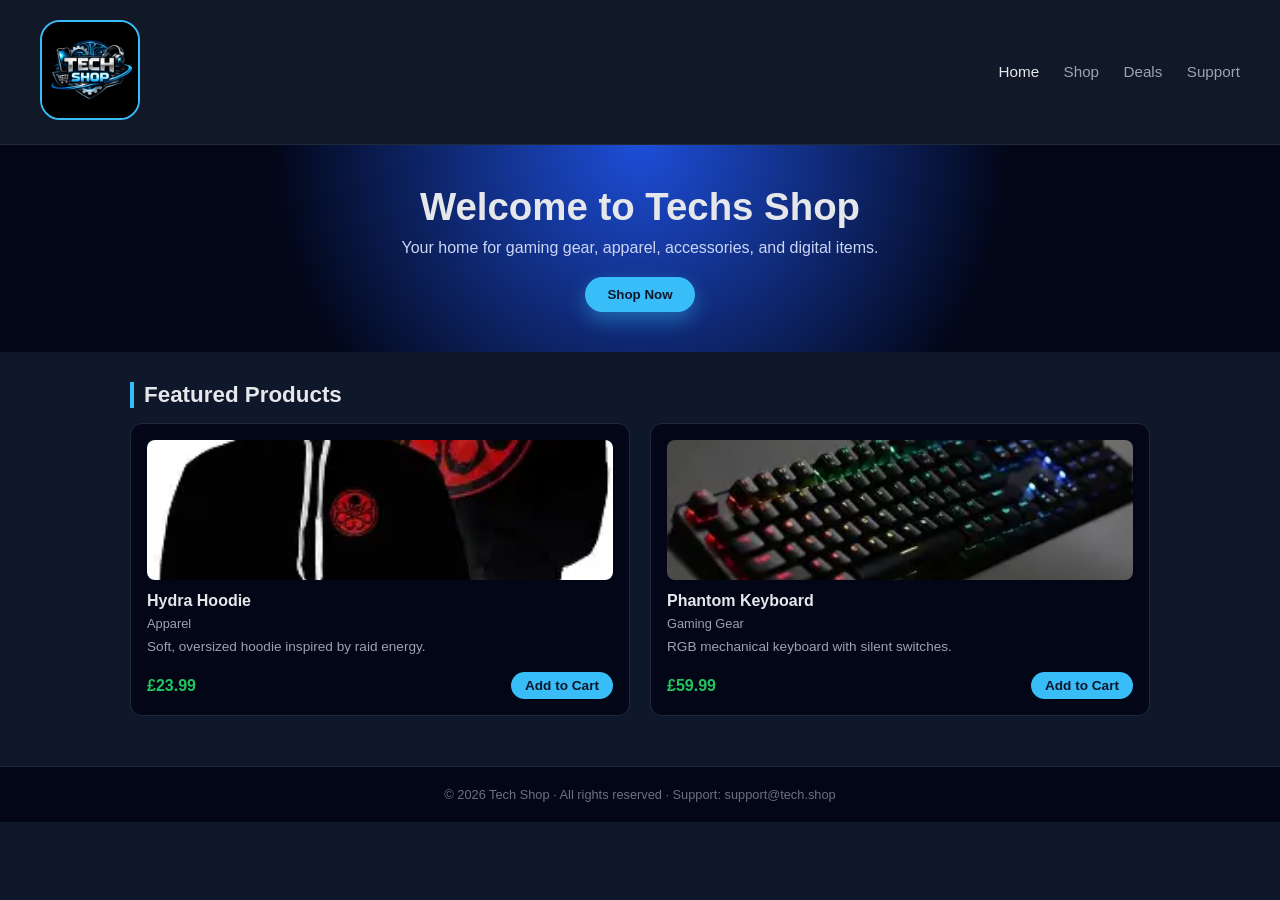
<file: index.html>
<!DOCTYPE html>
<html lang="en">

<head>
  <meta charset="UTF-8" />
  <title>Techs Shop – Home</title>
  <link rel="stylesheet" href="shop.css" />
</head>

<body>

  <header>
    <div class="logo">
      <img src="BCO.171f3651-c10f-427b-9d9a-582f33c0a661.png">
    </div>
    <nav>
      <a href="index.html" class="active">Home</a>
      <a href="shop.html">Shop</a>
      <a href="deal.html">Deals</a>
      <a href="support.html">Support</a>
    </nav>
  </header>

  <section class="hero">
    <h1>Welcome to Techs Shop</h1>
    <p>Your home for gaming gear, apparel, accessories, and digital items.</p>
    <button onclick="location.href='shop.html'">Shop Now</button>
  </section>

  <main class="container">
    <h2 class="section-title">Featured Products</h2>

    <div class="products-grid">
      <div class="product-card">
        <img src="OIP (6).webp" alt="Hydra Hoodie">
        <div class="product-title">Hydra Hoodie</div>
        <div class="product-tag">Apparel</div>
        <div class="product-desc">Soft, oversized hoodie inspired by raid energy.</div>
        <div class="product-footer">
          <span class="price">£23.99</span>
          <button class="buy-btn">Add to Cart</button>
        </div>
      </div>

      <div class="product-card">
        <img src="OIP.webp" alt="Phantom Keyboard">
        <div class="product-title">Phantom Keyboard</div>
        <div class="product-tag">Gaming Gear</div>
        <div class="product-desc">RGB mechanical keyboard with silent switches.</div>
        <div class="product-footer">
          <span class="price">£59.99</span>
          <button class="buy-btn">Add to Cart</button>
        </div>
      </div>
    </div>
  </main>

  <footer class="footer">
    © 2026 Tech Shop · All rights reserved · Support: support@tech.shop
  </footer>

</body>

</html>
</file>
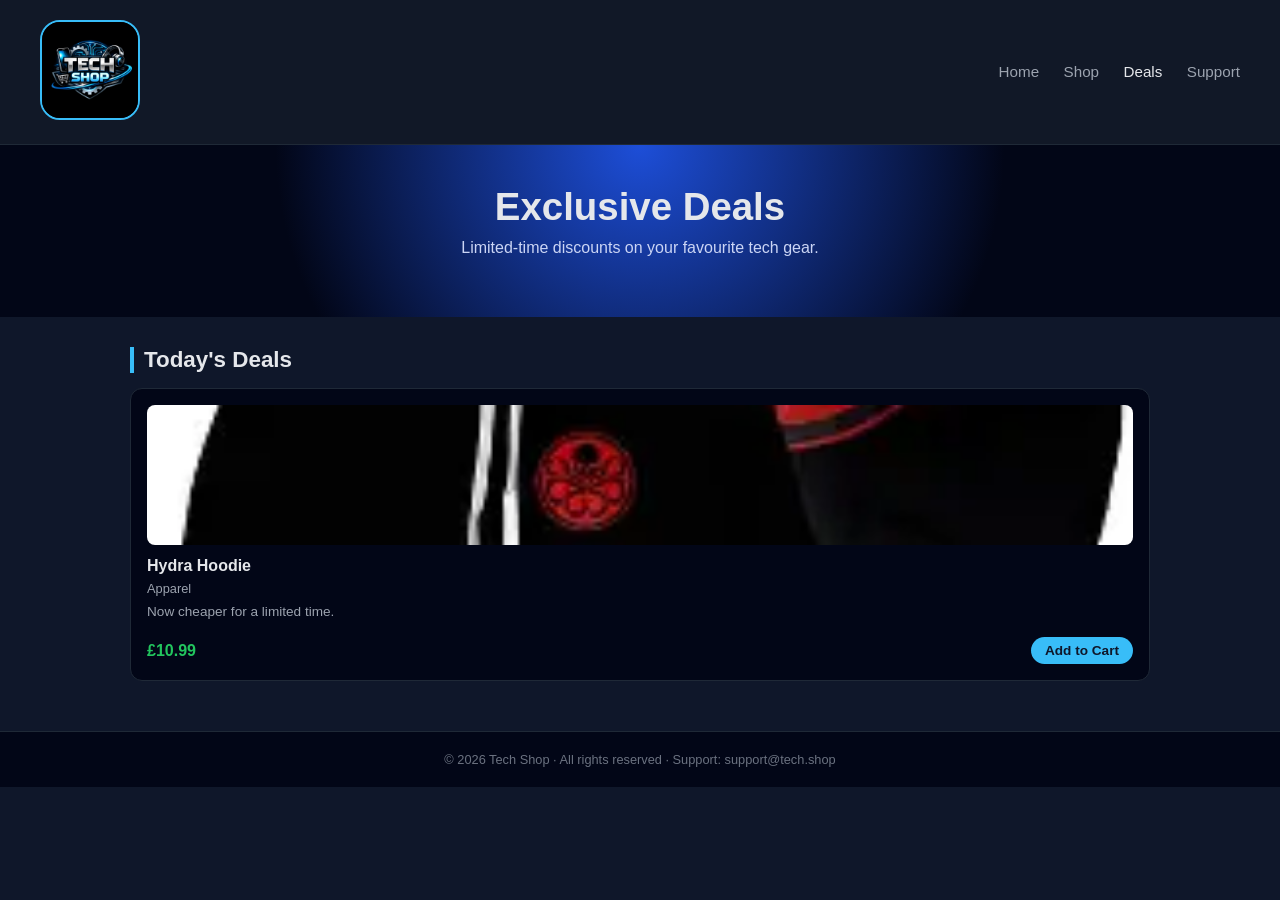
<file: deal.html>
<!DOCTYPE html>
<html lang="en">
<head>
  <meta charset="UTF-8" />
  <title>Deals – Techs Shop</title>
  <link rel="stylesheet" href="shop.css" />
</head>

<body>

<header>
  <div class="logo"><img src="BCO.171f3651-c10f-427b-9d9a-582f33c0a661.png"></div>
  <nav>
    <a href="index.html">Home</a>
    <a href="shop.html">Shop</a>
    <a href="deal.html" class="active">Deals</a>
    <a href="support.html">Support</a>
  </nav>
</header>

<section class="hero">
  <h1>Exclusive Deals</h1>
  <p>Limited‑time discounts on your favourite tech gear.</p>
</section>

<main class="container">
  <h2 class="section-title">Today's Deals</h2>

  <div class="products-grid">

    <div class="product-card">
      <img src="OIP (6).webp" alt="Hydra Hoodie">
      <div class="product-title">Hydra Hoodie</div>
      <div class="product-tag">Apparel</div>
      <div class="product-desc">Now cheaper for a limited time.</div>
      <div class="product-footer">
        <span class="price">£10.99</span>
        <button class="buy-btn">Add to Cart</button>
      </div>
    </div>

  </div>
</main>

<footer class="footer">
  © 2026 Tech Shop · All rights reserved · Support: support@tech.shop
</footer>

</body>
</html>
</file>
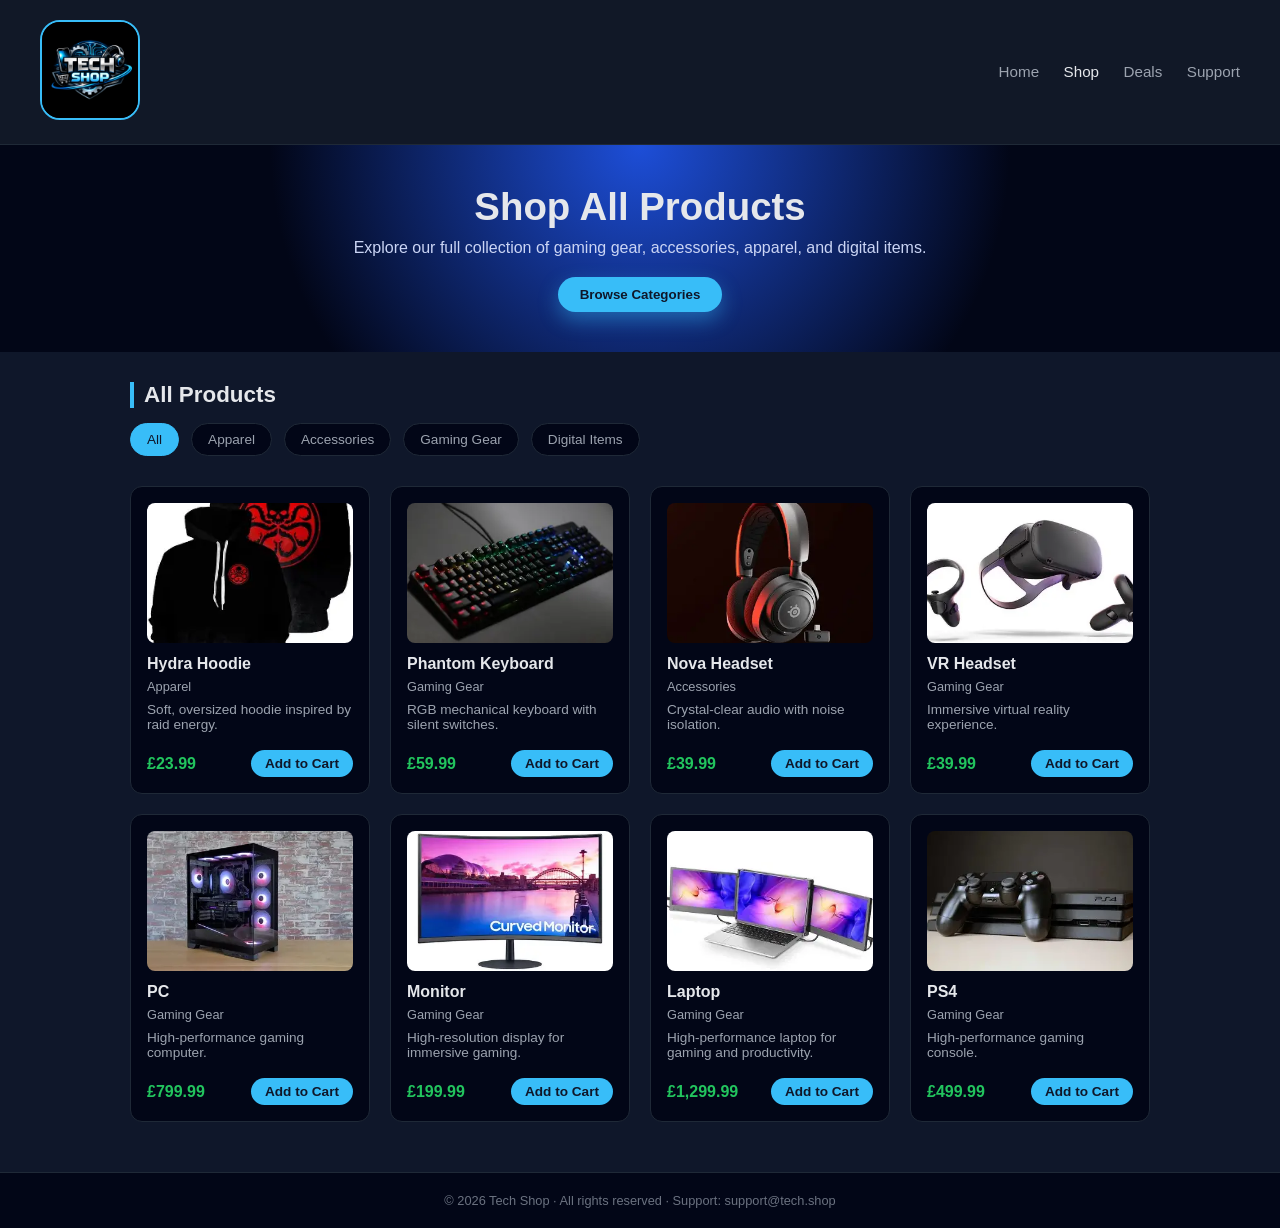
<file: shop.html>
<!DOCTYPE html>
<html lang="en">

<head>
  <meta charset="UTF-8" />
  <title>Shop – Techs Shop</title>
  <link rel="stylesheet" href="shop.css" />
</head>

<body>

  <header>
    <div class="logo">
      <img src="BCO.171f3651-c10f-427b-9d9a-582f33c0a661.png" alt="Tech Shop Logo">
    </div>
    <nav>
      <a href="index.html">Home</a>
      <a href="shop.html" class="active">Shop</a>
      <a href="deal.html">Deals</a>
      <a href="support.html">Support</a>
    </nav>
  </header>

  <section class="hero">
    <h1>Shop All Products</h1>
    <p>Explore our full collection of gaming gear, accessories, apparel, and digital items.</p>
    <button>Browse Categories</button>
  </section>

  <main class="container">
    <h2 class="section-title">All Products</h2>

    <div class="categories">
      <div class="category-pill active">All</div>
      <div class="category-pill">Apparel</div>
      <div class="category-pill">Accessories</div>
      <div class="category-pill">Gaming Gear</div>
      <div class="category-pill">Digital Items</div>
    </div>

    <div class="products-grid">

      <div class="product-card">
        <img src="OIP (6).webp" alt="Hydra Hoodie">
        <div class="product-title">Hydra Hoodie</div>
        <div class="product-tag">Apparel</div>
        <div class="product-desc">Soft, oversized hoodie inspired by raid energy.</div>
        <div class="product-footer">
          <span class="price">£23.99</span>
          <button class="buy-btn">Add to Cart</button>
        </div>
      </div>

      <div class="product-card">
        <img src="OIP.webp" alt="Phantom Keyboard">
        <div class="product-title">Phantom Keyboard</div>
        <div class="product-tag">Gaming Gear</div>
        <div class="product-desc">RGB mechanical keyboard with silent switches.</div>
        <div class="product-footer">
          <span class="price">£59.99</span>
          <button class="buy-btn">Add to Cart</button>
        </div>
      </div>

      <div class="product-card">
        <img src="OIP (1).webp" alt="Nova Headset">
        <div class="product-title">Nova Headset</div>
        <div class="product-tag">Accessories</div>
        <div class="product-desc">Crystal‑clear audio with noise isolation.</div>
        <div class="product-footer">
          <span class="price">£39.99</span>
          <button class="buy-btn">Add to Cart</button>
        </div>
      </div>


      <div class="product-card">
        <img src="download.webp" alt="VR Headset">
        <div class="product-title">VR Headset</div>
        <div class="product-tag">Gaming Gear</div>
        <div class="product-desc">Immersive virtual reality experience.</div>
        <div class="product-footer">
          <span class="price">£39.99</span>
          <button class="buy-btn">Add to Cart</button>
        </div>
      </div>

      <div class="product-card">
        <img src="OIP (2).webp" alt="PC">
        <div class="product-title">PC</div>
        <div class="product-tag">Gaming Gear</div>
        <div class="product-desc">High-performance gaming computer.</div>
        <div class="product-footer">
          <span class="price">£799.99</span>
          <button class="buy-btn">Add to Cart</button>
        </div>
      </div>


      <div class="product-card">
        <img src="OIP (3).webp" alt="Monitor">
        <div class="product-title">Monitor</div>
        <div class="product-tag">Gaming Gear</div>
        <div class="product-desc">High-resolution display for immersive gaming.</div>
        <div class="product-footer">
          <span class="price">£199.99</span>
          <button class="buy-btn">Add to Cart</button>
        </div>

      </div>
      <div class="product-card">
        <img src="download (1).webp" alt="Laptop">
        <div class="product-title">Laptop</div>
        <div class="product-tag">Gaming Gear</div>
        <div class="product-desc">High-performance laptop for gaming and productivity.</div>
        <div class="product-footer">
          <span class="price">£1,299.99</span>
          <button class="buy-btn">Add to Cart</button>
        </div>
      </div>


      <div class="product-card">
        <img src="OIP (4).webp" alt="PS4">
        <div class="product-title">PS4</div>
        <div class="product-tag">Gaming Gear</div>
        <div class="product-desc">High-performance gaming console.</div>
        <div class="product-footer">
          <span class="price">£499.99</span>
          <button class="buy-btn">Add to Cart</button>
        </div>
      </div>


    </div>
  </main>

  <footer class="footer">
    © 2026 Tech Shop · All rights reserved · Support: support@tech.shop
  </footer>

</body>

</html>
</file>
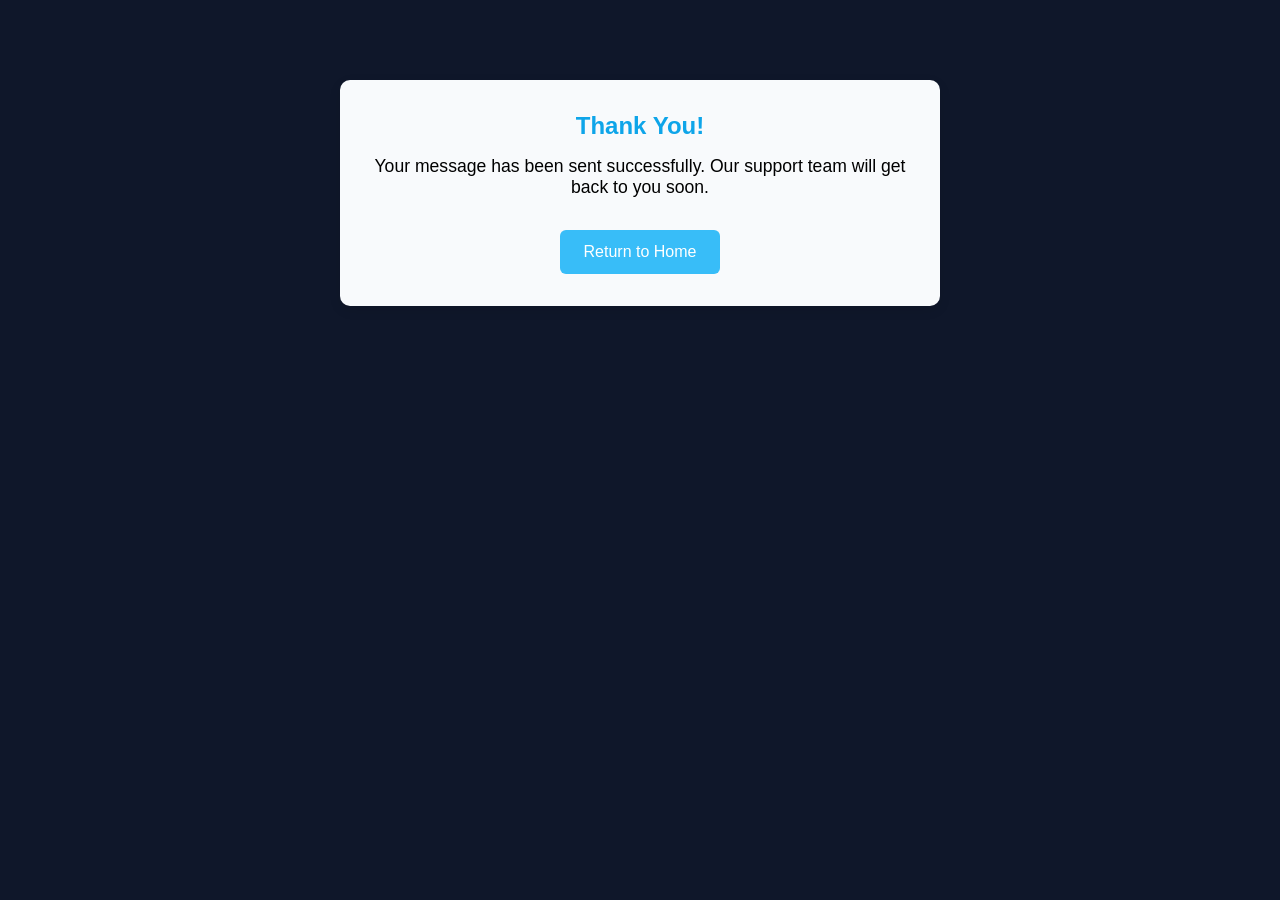
<file: submit.html>
<!DOCTYPE html>
<html lang="en">
<head>
  <meta charset="UTF-8">
  <title>Message Sent – Techs Shop</title>
  <link rel="stylesheet" href="shop.css">
</head>

<body>

  <section class="submit-message">
    <h1>Thank You!</h1>
    <p>Your message has been sent successfully. Our support team will get back to you soon.</p>

    <a href="index.html" class="back-btn">Return to Home</a>
  </section>

</body>
</html>
</file>
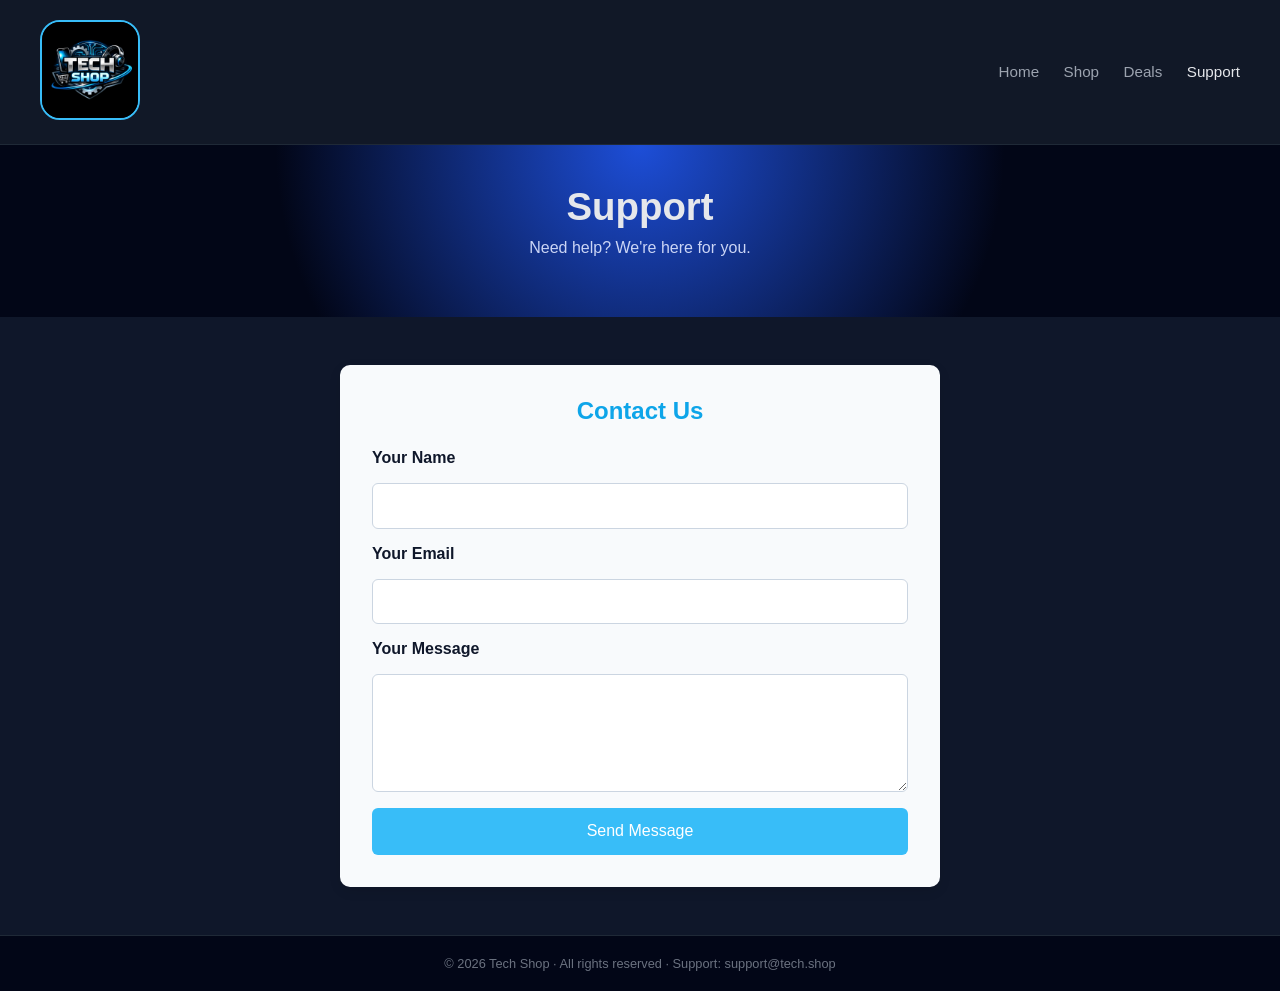
<file: support.html>
<!DOCTYPE html>
<html lang="en">

<head>
  <meta charset="UTF-8" />
  <title>Support – Techs Shop</title>
  <link rel="stylesheet" href="shop.css" />
</head>

<body>

  <header>
    <div class="logo">
      <img src="BCO.171f3651-c10f-427b-9d9a-582f33c0a661.png" alt="Techs Shop Logo">
    </div>
    <nav>
      <a href=" index.html">Home</a>
      <a href="shop.html">Shop</a>
      <a href="deal.html">Deals</a>
      <a href="support.html" class="active">Support</a>
      </nav>
  </header>

  <section class="hero">
    <h1>Support</h1>
    <p>Need help? We're here for you.</p>
  </section>
<section class="contact">
  <h2>Contact Us</h2>
  <form action="submit.html" method="get" class="contact-form">

    <label for="name" class="form-label">Your Name</label>
    <input type="text" id="name" name="name" required>

    <label for="email" class="form-label">Your Email</label>
    <input type="email" id="email" name="email" required>

    <label for="message" class="form-label">Your Message</label>
    <textarea id="message" name="message" rows="5" required></textarea>

    <button type="submit">Send Message</button>
  </form>
</section>




  <footer class="footer">
    © 2026 Tech Shop · All rights reserved · Support: support@tech.shop
  </footer>

</body>

</html>
</file>
<file: shop.css>
* {
  box-sizing: border-box;
  margin: 0;
  padding: 0;
  font-family: Arial, sans-serif;
}

body {
  background: #0f172a;
  color: #e5e7eb;
}

/* HEADER */
header {
  background: #111827;
  padding: 20px 40px;
  display: flex;
  justify-content: space-between;
  align-items: center;
  border-bottom: 1px solid #1f2937;
}

.logo img {
  width: 100px;   
  height: 100px ;   
  border-radius: 20px;
  border: 2px solid #38bdf8;
}




nav a {
  color: #9ca3af;
  text-decoration: none;
  margin-left: 20px;
  font-size: 0.95rem;
}

nav a:hover,
nav a.active {
  color: #e5e7eb;
}

/* HERO */
.hero {
  padding: 40px;
  text-align: center;
  background: radial-gradient(circle at top, #1d4ed8 0, #020617 55%);
}

.hero h1 {
  font-size: 2.4rem;
  margin-bottom: 10px;
}

.hero p {
  font-size: 1rem;
  color: #cbd5f5;
  max-width: 600px;
  margin: 0 auto 20px;
}

.hero button {
  padding: 10px 22px;
  border: none;
  border-radius: 999px;
  background: #38bdf8;
  color: #0f172a;
  font-weight: 600;
  cursor: pointer;
  box-shadow: 0 8px 20px rgba(56, 189, 248, 0.4);
}

.hero button:hover {
  background: #0ea5e9;
}

/* MAIN */
.container {
  padding: 30px 40px 50px;
  max-width: 1100px;
  margin: 0 auto;
}

.section-title {
  font-size: 1.4rem;
  margin-bottom: 15px;
  border-left: 4px solid #38bdf8;
  padding-left: 10px;
}

/* CATEGORY PILLS */
.categories {
  display: flex;
  flex-wrap: wrap;
  gap: 12px;
  margin-bottom: 30px;
}

.category-pill {
  padding: 8px 16px;
  border-radius: 999px;
  border: 1px solid #1f2937;
  background: #020617;
  color: #9ca3af;
  font-size: 0.85rem;
  cursor: pointer;
}

.category-pill.active {
  background: #38bdf8;
  color: #0f172a;
  border-color: #38bdf8;
}

/* PRODUCT GRID */
.products-grid {
  display: grid;
  grid-template-columns: repeat(auto-fit, minmax(220px, 1fr));
  gap: 20px;
}

.product-card {
  background: #020617;
  border-radius: 12px;
  border: 1px solid #1f2937;
  padding: 16px;
  display: flex;
  flex-direction: column;
  justify-content: space-between;
  transition: transform 0.15s ease, box-shadow 0.15s ease, border-color 0.15s ease;
}

.product-card:hover {
  transform: translateY(-4px);
  box-shadow: 0 10px 25px rgba(15, 23, 42, 0.8);
  border-color: #38bdf8;
}

.product-card img {
  width: 100%;
  height: 140px;
  border-radius: 8px;
  object-fit: cover;
  margin-bottom: 12px;
}

.product-title {
  font-size: 1rem;
  font-weight: 600;
  margin-bottom: 6px;
}

.product-tag {
  font-size: 0.8rem;
  color: #9ca3af;
  margin-bottom: 8px;
}

.product-desc {
  font-size: 0.85rem;
  color: #9ca3af;
  margin-bottom: 10px;
}

.product-footer {
  display: flex;
  justify-content: space-between;
  align-items: center;
  margin-top: 8px;
}

.price {
  font-weight: 700;
  color: #22c55e;
}

.buy-btn {
  padding: 6px 14px;
  border-radius: 999px;
  border: none;
  background: #38bdf8;
  color: #0f172a;
  font-size: 0.85rem;
  font-weight: 600;
  cursor: pointer;
}

.buy-btn:hover {
  background: #0ea5e9;
}

/* FOOTER */
.footer {
  padding: 20px 40px;
  border-top: 1px solid #1f2937;
  text-align: center;
  font-size: 0.8rem;
  color: #6b7280;
  background: #020617;
}

.contact {
  max-width: 600px;
  margin: 3rem auto;
  padding: 2rem;
  background: #f8fafc;
  border-radius: 10px;
  box-shadow: 0 4px 12px rgba(0,0,0,0.1);
}

.contact h2 {
  text-align: center;
  margin-bottom: 1.5rem;
  color: #0ea5e9;
}

.contact-form {
  display: flex;
  flex-direction: column;
  gap: 1rem;
}

.contact-form label {
  font-weight: 600;
}

.contact-form input,
.contact-form textarea {
  padding: 0.8rem;
  border: 1px solid #cbd5e1;
  border-radius: 6px;
  font-size: 1rem;
}

.contact-form button {
  padding: 0.9rem;
  background: #38bdf8;
  color: white;
  border: none;
  border-radius: 6px;
  font-size: 1rem;
  cursor: pointer;
  transition: 0.2s;
}

.contact-form button:hover {
  background: #0ea5e9;
}
.submit-message {
  max-width: 600px;
  margin: 5rem auto;
  padding: 2rem;
  background: #f8fafc;
  border-radius: 10px;
  text-align: center;
  box-shadow: 0 4px 12px rgba(0,0,0,0.1);
}

.submit-message h1 {
  color: #0ea5e9;
  margin-bottom: 1rem;
}

.submit-message p {
  font-size: 1.1rem;
  margin-bottom: 2rem;
  color:black;
}

.back-btn {
  display: inline-block;
  padding: 0.8rem 1.5rem;
  background: #38bdf8;
  color: white;
  text-decoration: none;
  border-radius: 6px;
  transition: 0.2s;
}

.back-btn:hover {
  background: #0ea5e9;
}

.form-label {
  color: #0f172a;
}
</file>
